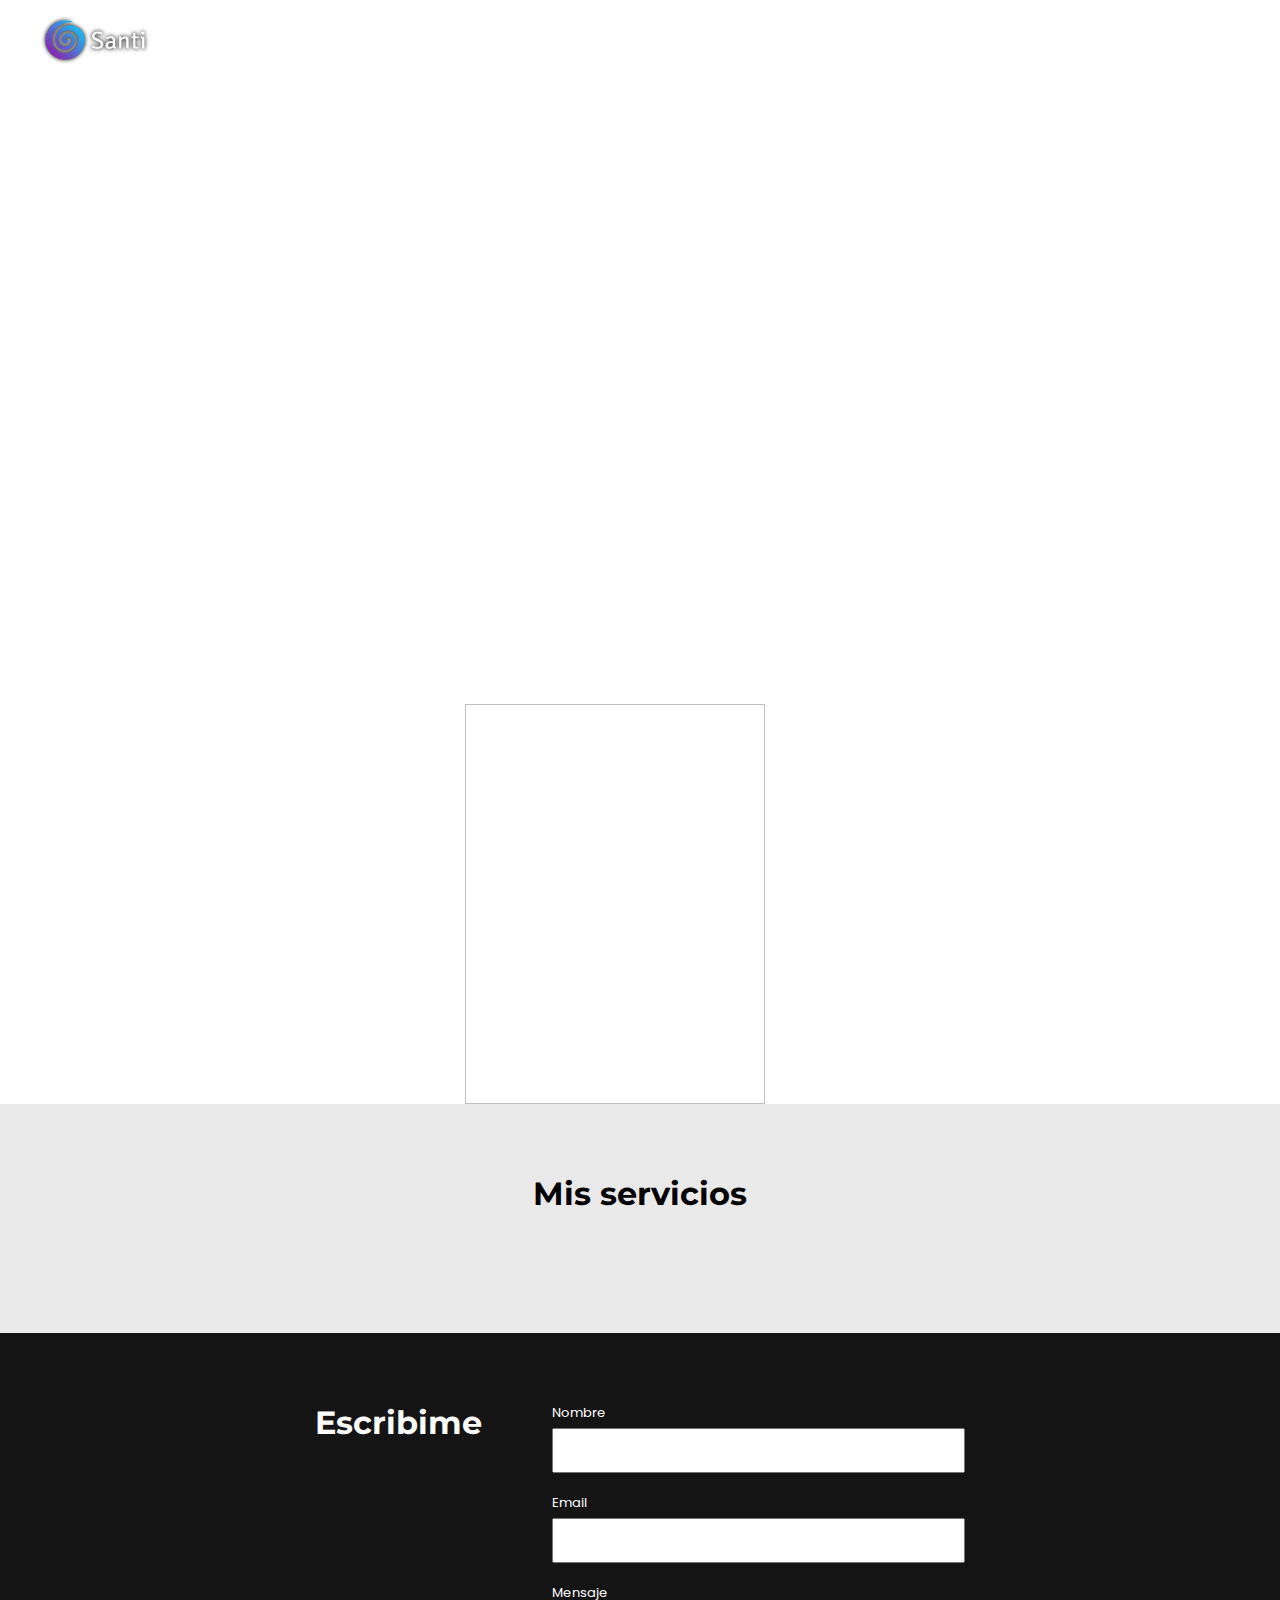
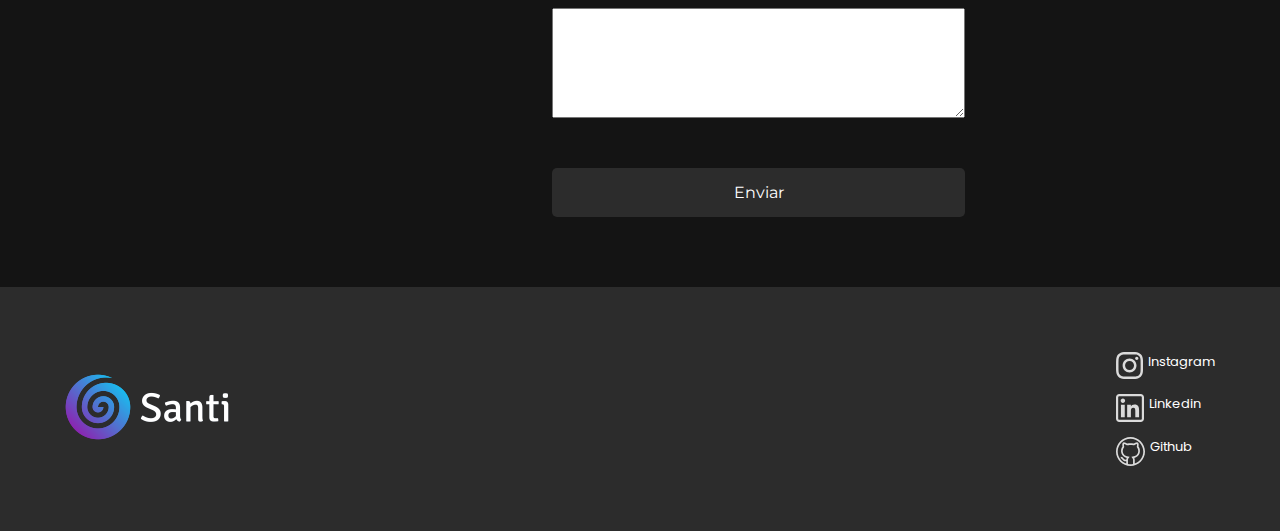
<file: index.html>
<!DOCTYPE html>
<html lang="en">
    <head>
        <meta charset="UTF-8" />
        <meta http-equiv="X-UA-Compatible" content="IE=edge" />
        <meta name="viewport" content="width=device-width, initial-scale=1.0" />
        <link rel="shortcut icon" href="#" />
        <link rel="preconnect" href="https://fonts.googleapis.com" />
        <link rel="preconnect" href="https://fonts.gstatic.com" crossorigin />
        <link
            href="https://fonts.googleapis.com/css2?family=Montserrat:wght@700&family=Poppins&display=swap"
            rel="stylesheet"
        />
        <title>Home | Santi Romero</title>

        <!-- STYLES -->
        <link rel="stylesheet" href="./components/header.css" />
        <link rel="stylesheet" href="./components/service-card-light.css" />
        <link rel="stylesheet" href="./components/contact-form.css" />
        <link rel="stylesheet" href="./components/footer.css" />
        <link rel="stylesheet" href="./src/styles/index.css" />

        <!-- JS -->
        <script defer src="./src/js/components.js"></script>
        <script defer src="./src/js/content.js"></script>
        <script defer src="./src/js/index.js"></script>
    </head>
    <body>
        <div class="upper-container">
            <!-- Welcome section -->
            <section class="welcome">
                <h2 class="title welcome__title"></h2>
                <h2 class="title welcome__title"></h2>
            </section>
        </div>

        <!-- My info section -->
        <section class="info">
            <img class="info__image" />
            <article class="info__article">
                <h2 class="title info__title"></h2>
                <p class="text info__text"></p>
            </article>
        </section>

        <!-- Services section -->
        <section class="services">
            <h2 class="title services__title">Mis servicios</h2>
            <div class="services__container"></div>
        </section>

        <!-- Contact Section -->
        <section class="contact"></section>
    </body>
</html>
</file>
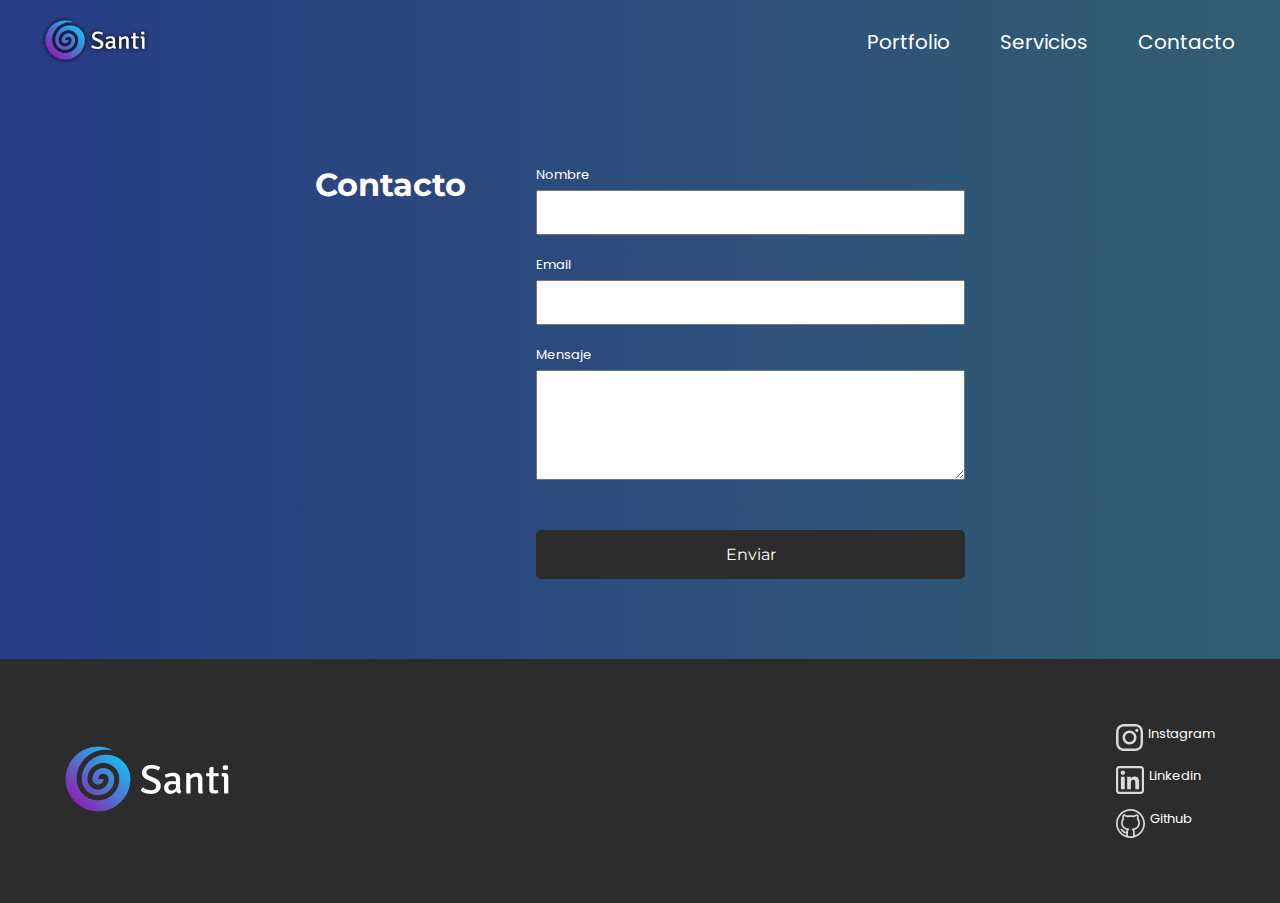
<file: contact.html>
<!DOCTYPE html>
<html lang="en">
    <head>
        <meta charset="UTF-8" />
        <meta http-equiv="X-UA-Compatible" content="IE=edge" />
        <meta name="viewport" content="width=device-width, initial-scale=1.0" />
        <link rel="shortcut icon" href="#" />
        <link rel="preconnect" href="https://fonts.googleapis.com" />
        <link rel="preconnect" href="https://fonts.gstatic.com" crossorigin />
        <link
            href="https://fonts.googleapis.com/css2?family=Montserrat:wght@700&family=Poppins&display=swap"
            rel="stylesheet"
        />
        <title>Contacto | Santi Romero</title>

        <!-- STYLES -->
        <link rel="stylesheet" href="./components/header.css" />
        <link rel="stylesheet" href="./components/contact-form.css" />
        <link rel="stylesheet" href="./components/footer.css" />
        <link rel="stylesheet" href="./src/styles/contact.css" />

        <!-- JS -->
        <script defer src="./src/js/components.js"></script>
        <script defer src="./src/js/contact.js"></script>
    </head>
    <body>
        <div class="upper-container">
            <section class="contact-section"></section>
        </div>
    </body>
</html>
</file>
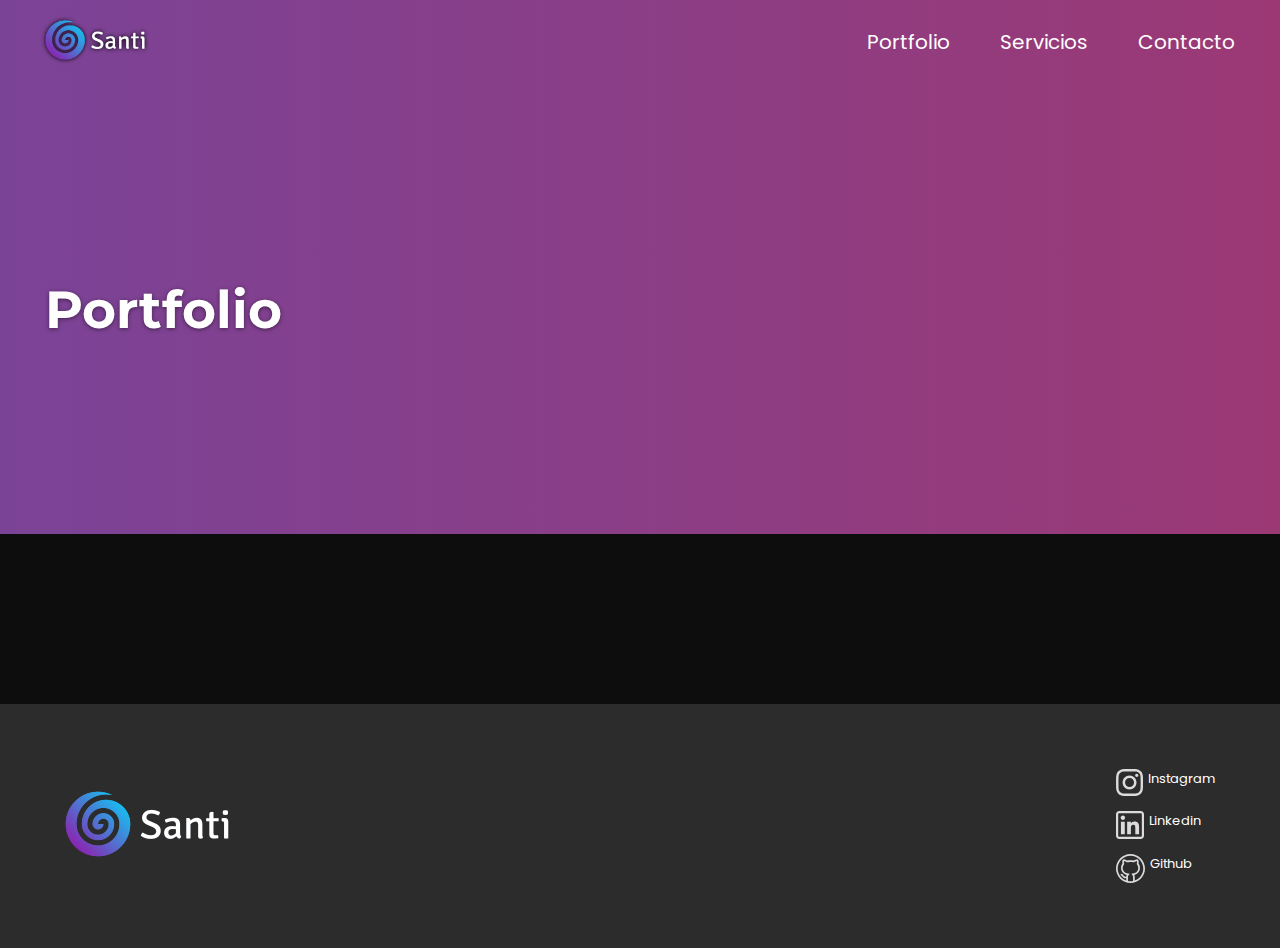
<file: portfolio.html>
<!DOCTYPE html>
<html lang="en">
    <head>
        <meta charset="UTF-8" />
        <meta http-equiv="X-UA-Compatible" content="IE=edge" />
        <meta name="viewport" content="width=device-width, initial-scale=1.0" />
        <link rel="shortcut icon" href="#" />
        <link rel="preconnect" href="https://fonts.googleapis.com" />
        <link rel="preconnect" href="https://fonts.gstatic.com" crossorigin />
        <link
            href="https://fonts.googleapis.com/css2?family=Montserrat:wght@700&family=Poppins&display=swap"
            rel="stylesheet"
        />
        <title>Portfolio | Santi Romero</title>

        <!-- STYLES -->
        <link rel="stylesheet" href="./components/header.css" />
        <link rel="stylesheet" href="./components/footer.css" />
        <link rel="stylesheet" href="./components/portfolio-card.css" />
        <link rel="stylesheet" href="./src/styles/portfolio.css" />

        <!-- JS -->
        <script defer src="./src/js/components.js"></script>
        <script defer src="./src/js/content.js"></script>
        <script defer src="./src/js/portfolio.js"></script>
    </head>
    <body>
        <!-- Header and page title -->
        <div class="upper-container">
            <section class="intro-section">
                <h1 class="intro-section__title">Portfolio</h1>
            </section>
        </div>

        <!-- Portfolio section -->
        <section class="portfolio-section">
            <div class="portfolio-section__container"></div>
        </section>
    </body>
</html>
</file>
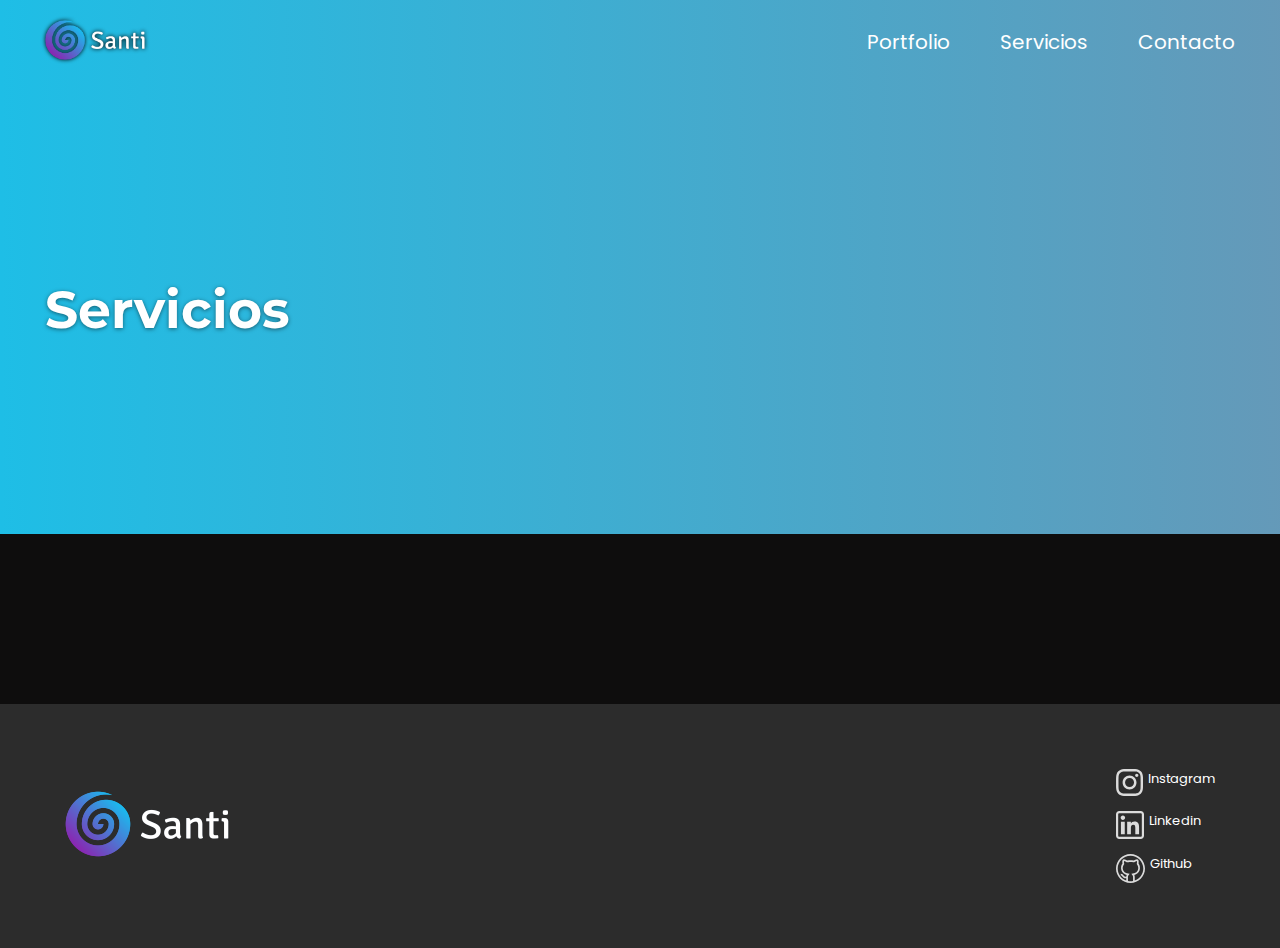
<file: services.html>
<!DOCTYPE html>
<html lang="en">
    <head>
        <meta charset="UTF-8" />
        <meta http-equiv="X-UA-Compatible" content="IE=edge" />
        <meta name="viewport" content="width=device-width, initial-scale=1.0" />
        <link rel="shortcut icon" href="#" />
        <link rel="preconnect" href="https://fonts.googleapis.com" />
        <link rel="preconnect" href="https://fonts.gstatic.com" crossorigin />
        <link
            href="https://fonts.googleapis.com/css2?family=Montserrat:wght@700&family=Poppins&display=swap"
            rel="stylesheet"
        />
        <title>Servicios | Santi Romero</title>

        <!-- STYLES -->
        <link rel="stylesheet" href="./components/header.css" />
        <link rel="stylesheet" href="./components/footer.css" />
        <link rel="stylesheet" href="./components/service-card-dark.css" />
        <link rel="stylesheet" href="./src/styles/services.css" />

        <!-- JS -->
        <script defer src="./src/js/components.js"></script>
        <script defer src="./src/js/content.js"></script>
        <script defer src="./src/js/services.js"></script>
    </head>
    <body>
        <!-- Header and page title -->
        <div class="upper-container">
            <section class="intro-section">
                <h1 class="intro-section__title">Servicios</h1>
            </section>
        </div>

        <!-- Portfolio section -->
        <section class="services-section">
            <div class="services-section__container"></div>
        </section>
    </body>
</html>
</file>
<file: components/header.css>
/* HEADER COMPONENT */
.header {
    display: flex;
    justify-content: space-between;
    align-items: center;

    padding: 20px;
}

@media (min-width: 768px) {
    .header {
        padding: 20px 45px;
    }
}

.header__logo {
    width: 100px;
    height: 40px;

    filter: drop-shadow(0 0 2px black);
}

.header__burger {
    align-self: flex-end;

    width: 36px;
    height: 32px;
}

@media (min-width: 768px) {
    .header__burger {
        display: none;
    }
}

.header__desktop-nav {
    display: none;
}

@media (min-width: 768px) {
    .header__desktop-nav {
        display: flex;
    }
}

.header__desktop-nav-link {
    color: white;
    text-decoration: none;
    font-size: 20px;
    font-family: "Poppins";
}

.header__desktop-nav-link:nth-child(2) {
    margin: 0 50px;
}

.burger-window {
    position: absolute;
    top: 0;
    bottom: 0;
    right: 0;
    left: 0;

    display: none;
    flex-direction: column;
    align-items: center;
    padding: 25px;

    background-color: #0f0f0f;
    opacity: 0.98;
}

.burger-window__close {
    align-self: flex-end;
}

.burger-window__navigation {
    display: flex;
    flex-direction: column;
    margin: auto 0;
}

.burger-window__link {
    color: white;
    text-decoration: none;
    font-size: 48px;
    font-family: "Montserrat";
}

.burger-window__link:not(:last-of-type) {
    margin-bottom: 35px;
}
</file>
<file: components/service-card-light.css>
.services-card {
    display: flex;
    flex-direction: column;

    height: 325px;
    width: 100%;
    padding: 10px;

    background-color: #f5f4f4;
    border-radius: 5px;
    box-shadow: 1px 2px 15px -7px rgba(0, 0, 0, 0.4);
}

.services-card__image {
    object-fit: cover;
    object-position: center;
    width: 100%;
    height: 150px;
    border-radius: 3px 3px 1px 1px;
}

.services-card__article {
    display: flex;
    flex-direction: column;

    margin-top: 10px;
    overflow: auto;
}

.services-card__title {
    margin: 0;
    font-size: 22px;
    font-family: "Montserrat";
    text-align: center;
}

.services-card__text {
    margin: 0;
    margin-top: 7px;
    overflow: auto;

    font-size: 16px;
    font-family: "Poppins";
    text-align: center;
}
</file>
<file: components/contact-form.css>
/* CONTACT COMPONENT */
.contact__content {
    display: flex;
    flex-direction: column;

    margin: 0 auto;
    width: 85%;
    max-width: 325px;

    color: white;
}

@media (min-width: 768px) {
    .contact__content {
        flex-direction: row;

        max-width: 650px;
    }
}

.contact__content-title {
    margin: 0;
    margin-bottom: 30px;
    font-size: 32px;
    font-family: "Montserrat";
    text-align: center;
}

@media (min-width: 768px) {
    .contact__content-title {
        margin-bottom: 0;
        margin-right: 70px;
    }
}

.contact-form {
    display: flex;
    flex-direction: column;

    width: 100%;
}

.contact-form__label,
.contact-form__input,
.contact-form__textarea {
    font-family: "Poppins";
}

.contact-form__input,
.contact-form__textarea,
.contact-form__button {
    width: 100%;
}

.contact-form__label {
    margin-bottom: 5px;
    font-size: 13px;
}

.contact-form__input {
    height: 45px;
    margin-bottom: 20px;
    padding: 3.5px;
}

.contact-form__textarea {
    height: 110px;
    margin-bottom: 50px;
    padding: 5px;
}

.contact-form__button {
    padding: 15px 0;

    border-radius: 5px;
    border-style: none;
    background-color: #2c2c2c;
    color: white;
    font-size: 16px;
    font-family: "Montserrat";
}

.contact-form__button:hover {
    cursor: pointer;
}
</file>
<file: components/footer.css>
/* Footer COMPONENT */
.footer {
    display: flex;
    flex-direction: column;
    align-items: center;

    padding: 65px;

    background-color: #2c2c2c;
}

@media (min-width: 768px) {
    .footer {
        flex-direction: row;
        justify-content: space-between;
    }
}

.footer > a {
    margin-bottom: 35px;
}

@media (min-width: 768px) {
    .footer > a {
        margin-bottom: 0;
    }
}

.footer__container {
    display: grid;
    grid-template-columns: 1fr;
    gap: 15px;
}

.footer__container-link {
    display: flex;

    text-decoration: none;
}

.footer__container-link-image {
    margin-right: 5px;
}

.footer__container-link-title {
    justify-self: center;

    font-size: 13px;
    font-family: "Poppins";
    text-decoration: none;
    color: white;
}
</file>
<file: src/styles/index.css>
* {
    box-sizing: border-box;
}

body {
    margin: 0;
}

.upper-container {
    background-size: cover;
    background-position: 45% 55%;
}

/* Welcome section */
.welcome {
    display: flex;
    flex-direction: column;
    justify-content: center;

    min-height: 545px;
    color: white;
}

@media (min-width: 768px) {
    .welcome {
        min-height: 570px;
    }
}

.title {
    margin: 0;

    font-family: "Montserrat";
    text-align: center;
}

.welcome__title {
    font-size: 54px;
    text-shadow: 0px 1px 4px rgba(0, 0, 0, 0.7);
}

.welcome__title:last-of-type {
    font-size: 36px;
}

/* Info section */
.info {
    display: flex;
    flex-direction: column;
    align-items: center;

    padding: 75px 35px;
    background-color: #141414;
    color: white;
}

@media (min-width: 768px) {
    .info {
        flex-direction: row;
        justify-content: center;

        padding: 0;

        background-color: initial;
        color: #2c2c2c;
    }
}

.info__image {
    display: none;
}

@media (min-width: 768px) {
    .info__image {
        display: initial;
        align-self: flex-end;

        height: 400px;
        width: 300px;
        margin-right: 50px;
        margin-top: 50px;
    }
}

.info__title {
    margin-bottom: 45px;

    font-size: 36px;
}

.info__article {
    max-width: 600px;
}

@media (min-width: 768px) {
    .info__title {
        text-align: left;
        margin-bottom: 20px;
    }
}

.text {
    font-family: "Poppins";
}

.info__text {
    margin: 0;

    font-size: 16px;
}

/* Services section */
.services {
    padding: 70px 0;

    background-color: #e9e9e9;
}

.services__title {
    margin-bottom: 50px;
    font-size: 32px;
}

.services__container {
    display: grid;
    grid-template-columns: 1fr;
    gap: 30px;

    margin: 0 auto;
    max-width: 275px;
}

@media (min-width: 960px) {
    .services__container {
        grid-template-columns: 1fr 1fr 1fr;

        width: 85%;
        max-width: 1100px;
    }
}

/* Contact Section and COMPONENT */
.contact {
    padding: 70px 0;
    background-color: #141414;
}
</file>
<file: src/styles/contact.css>
* {
    box-sizing: border-box;
}

body {
    margin: 0;
}

.upper-container {
    display: flex;
    flex-direction: column;

    background-color: rgb(14, 13, 13);
}

@media (min-width: 768px) {
    .upper-container {
        background-color: unset;
        background-image: linear-gradient(to right, #283c86, #45a247);
        background-size: 300%;
        animation: gradient-animation 20s infinite alternate;
    }
}

@keyframes gradient-animation {
    0% {
        background-position: left;
    }

    100% {
        background-position: right;
    }
}

.contact-section {
    display: flex;
    align-items: center;

    min-height: 650px;
}

@media (min-width: 768px) {
    .contact-section {
        min-height: 575px;
    }
}
</file>
<file: components/portfolio-card.css>
.portfolio-card {
    display: flex;
    flex-direction: column;

    height: 350px;
    width: 100%;

    background-color: #242222;
    border-radius: 6.5px;
    box-shadow: 0px 0px 15px -7px rgb(0, 0, 0, 1);
}

.portfolio-card__image {
    object-fit: cover;
    object-position: center;
    width: 100%;
    min-height: 150px;
    height: 150px;
    border-radius: 6.5px 6.5px 0 0;
}

.portfolio-card__article {
    display: grid;
    grid-template: 1fr 4fr 1fr / 1fr;

    padding: 10px;
    overflow: auto;
    text-align: center;
}

.portfolio-card__title {
    margin: 0;
    font-family: "Montserrat";
    font-size: 24px;
}

.portfolio-card__description {
    margin: 0;
    margin-top: 8.5px;

    font-family: "Poppins";
    font-size: 16px;
    overflow: auto;
}

.portfolio-card__link {
    align-self: flex-end;
    justify-self: flex-end;

    margin-top: 7.5px;
    font-family: "Montserrat";
    font-size: 18px;
    text-decoration: none;
    color: #fc6f50;
}
</file>
<file: src/styles/portfolio.css>
* {
    box-sizing: border-box;
}

body {
    margin: 0;
    background-color: rgb(14, 13, 13);
}

.upper-container {
    background-color: inherit;
}

@media (min-width: 768px) {
    .upper-container {
        background-color: unset;
        background-image: linear-gradient(to right, #7b4397, #dc2430);
        background-size: 300%;
        animation: gradient-animation 20s infinite alternate;
    }
}

@keyframes gradient-animation {
    0% {
        background-position: left;
    }

    100% {
        background-position: right;
    }
}

.intro-section {
    display: flex;
    flex-direction: column;
    justify-content: flex-end;

    min-height: 125px;
    color: white;
}

@media (min-width: 768px) {
    .intro-section {
        justify-content: center;

        padding: 0 45px;
        min-height: 450px;
    }
}

.intro-section__title {
    margin: 0;
    font-size: 48px;
    font-family: "Montserrat";
    text-align: center;
}

@media (min-width: 768px) {
    .intro-section__title {
        font-size: 52px;
        text-align: left;
        text-shadow: 0px 1px 4px rgba(0, 0, 0, 0.5);
    }
}

.portfolio-section {
    padding: 75px 0 100px;
    background-color: inherit;
    color: white;
}

@media (min-width: 768px) {
    .portfolio-section {
        padding: 85px 45px;
    }
}

.portfolio-section__container {
    display: grid;
    grid-template-columns: 1fr;
    gap: 30px;

    margin: 0 auto;
    max-width: 275px;
}

@media (min-width: 768px) {
    .portfolio-section__container {
        grid-template-columns: repeat(3, 1fr);
        gap: 40px;

        width: 100%;
        max-width: unset;
    }
}
</file>
<file: components/service-card-dark.css>
.services-card {
    display: flex;
    flex-direction: column;

    height: 325px;
    width: 100%;
    padding: 10px;

    background-color: #242222;
    color: white;
    border-radius: 5px;
    box-shadow: 1px 2px 15px -5px rgba(0, 0, 0, 1);
}

.services-card__image {
    object-fit: cover;
    object-position: center;
    width: 100%;
    height: 150px;
    border-radius: 3px 3px 1px 1px;
}

.services-card__article {
    display: flex;
    flex-direction: column;

    margin-top: 10px;
    overflow: auto;
}

.services-card__title {
    margin: 0;
    font-size: 22px;
    font-family: "Montserrat";
    text-align: center;
}

.services-card__text {
    margin: 0;
    margin-top: 7px;
    overflow: auto;

    font-size: 16px;
    font-family: "Poppins";
    text-align: center;
}
</file>
<file: src/styles/services.css>
* {
    box-sizing: border-box;
}

body {
    margin: 0;
    background-color: rgb(14, 13, 13);
}

.upper-container {
    background-color: inherit;
}

@media (min-width: 768px) {
    .upper-container {
        background-color: unset;
        background-image: linear-gradient(
            90deg,
            hsla(192, 80%, 51%, 1) 0%,
            hsla(355, 85%, 63%, 1) 100%
        );

        background-size: 300%;
        animation: gradient-animation 20s infinite alternate;
    }
}

@keyframes gradient-animation {
    0% {
        background-position: left;
    }

    100% {
        background-position: right;
    }
}

.intro-section {
    display: flex;
    flex-direction: column;
    justify-content: flex-end;

    min-height: 125px;
    color: white;
}

@media (min-width: 768px) {
    .intro-section {
        justify-content: center;

        padding: 0 45px;
        min-height: 450px;
    }
}

.intro-section__title {
    margin: 0;
    font-size: 48px;
    font-family: "Montserrat";
    text-align: center;
}

@media (min-width: 768px) {
    .intro-section__title {
        font-size: 52px;
        text-align: left;
        text-shadow: 0px 1px 4px rgba(0, 0, 0, 0.5);
    }
}

.services-section {
    padding: 75px 0 100px;
    background-color: inherit;
    color: white;
}

@media (min-width: 768px) {
    .services-section {
        padding: 85px 45px;
    }
}

.services-section__container {
    display: grid;
    grid-template-columns: 1fr;
    gap: 30px;

    margin: 0 auto;
    max-width: 275px;
}

@media (min-width: 768px) {
    .services-section__container {
        grid-template-columns: repeat(3, 1fr);
        gap: 40px;

        width: 100%;
        max-width: unset;
    }
}
</file>
